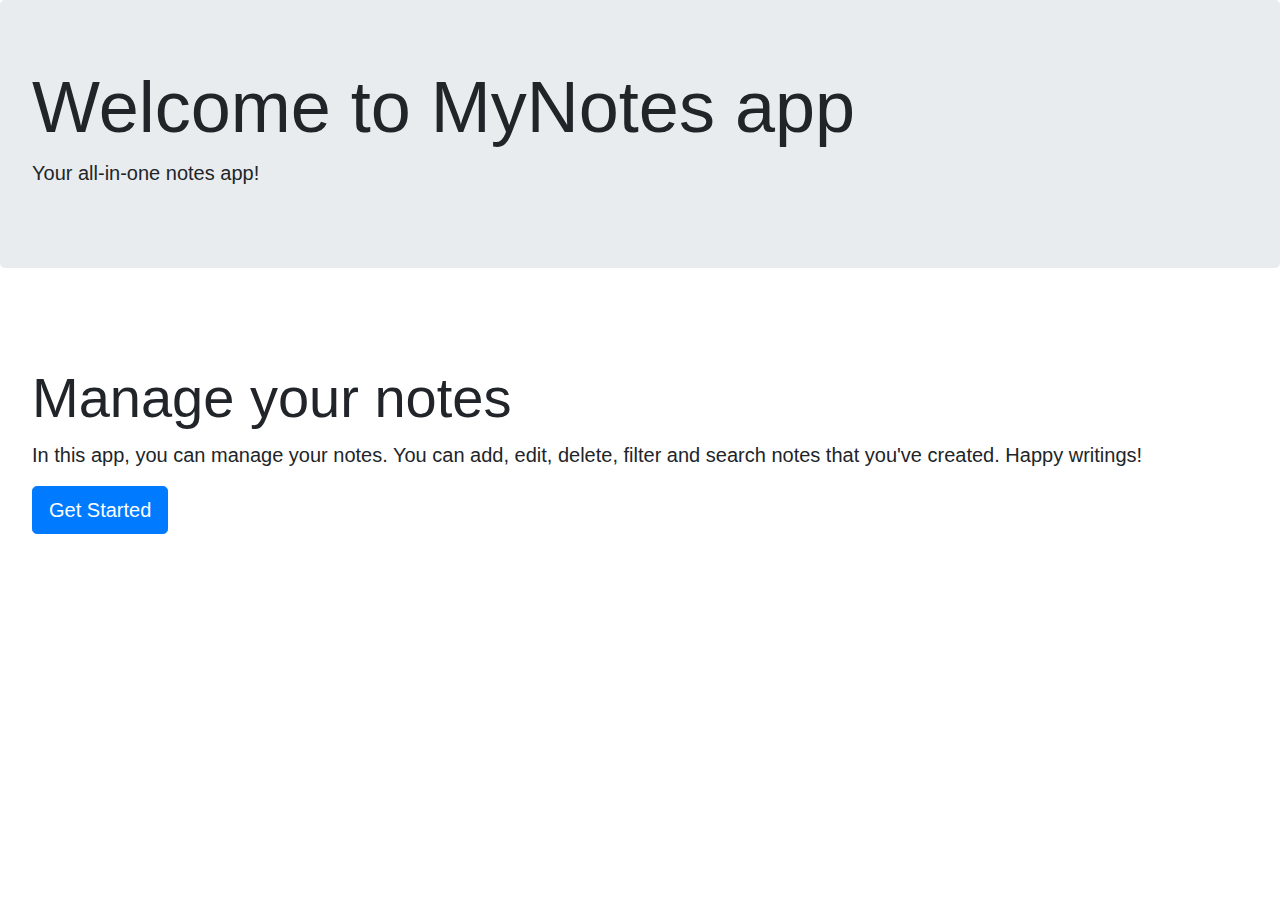
<file: templates/index.html>
<!DOCTYPE html>
<html lang="en">

<head>
    <meta charset="UTF-8">
    <meta http-equiv="X-UA-Compatible" content="IE=edge">
    <meta name="viewport" content="width=device-width, initial-scale=1.0">
    <link rel="stylesheet" href="https://maxcdn.bootstrapcdn.com/bootstrap/4.0.0/css/bootstrap.min.css" integrity="sha384-Gn5384xqQ1aoWXA+058RXPxPg6fy4IWvTNh0E263XmFcJlSAwiGgFAW/dAiS6JXm" crossorigin="anonymous">
    <title>Home | MyNotes</title>
</head>

<body>
    

    <div class="jumbotron align-items-center">
        <h1 class="display-3">Welcome to <b>MyNotes</b> app</h1>
        <p class="lead">Your all-in-one notes app!</p>
        
    </div>

    <div class="jumbotron" style="background-color: #fff;">
        <h1 class="display-4">Manage your notes</h1>
        <p class="lead">In this app, you can manage your notes. 
            You can add, edit, delete, filter and search notes that you've created. Happy writings!</p>
        <a class="btn btn-primary btn-lg" style="color: #fff; text-decoration: none;"
            href="{{url_for('menu')}}">Get Started</a>
    </div>

</body>

</html>
</file>
